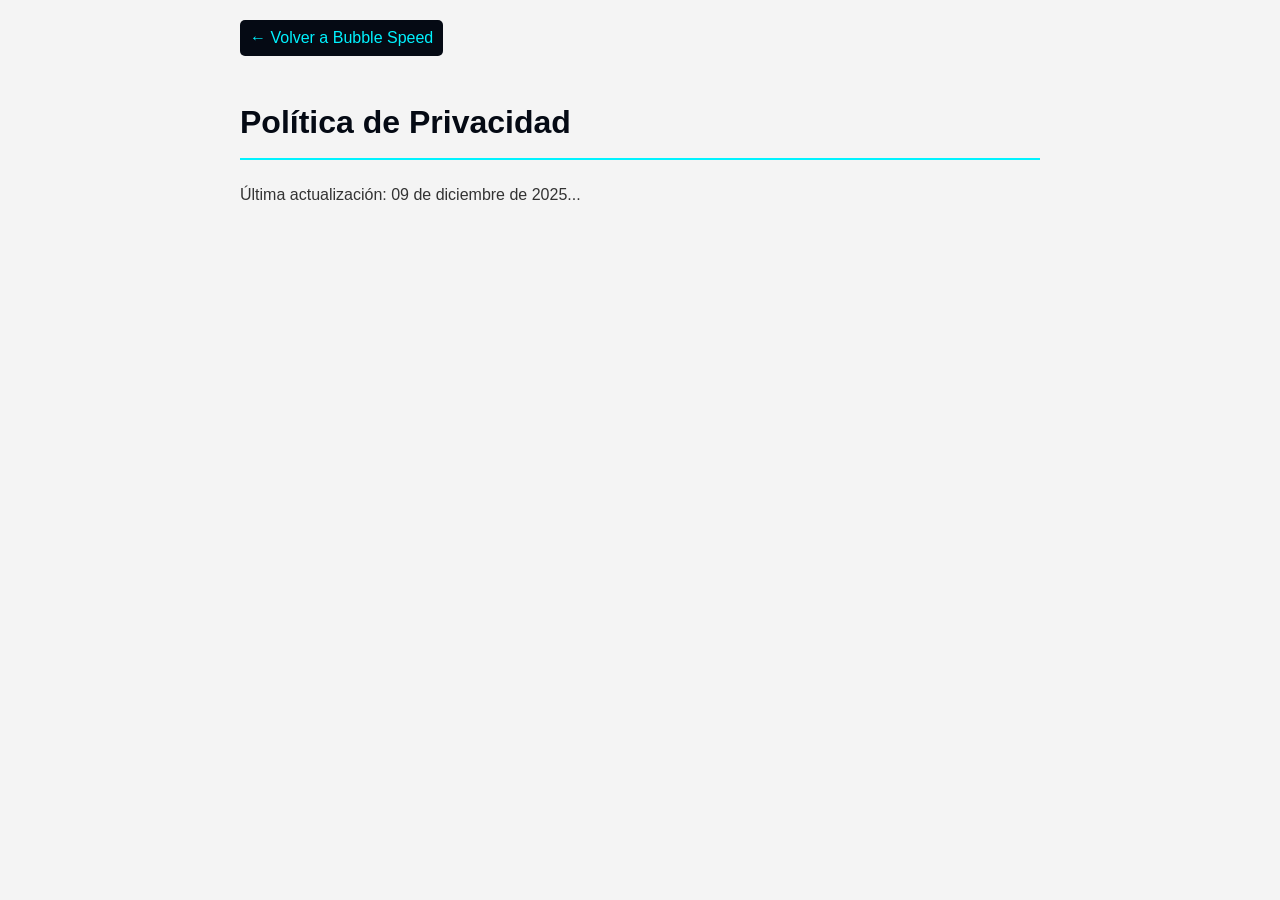
<file: privacy-policy.html>
<!DOCTYPE html>
<html lang="es">
<head>
    <meta charset="UTF-8">
    <title>Política de Privacidad - Bubble Speed</title>
    <style>
        body { font-family: sans-serif; line-height: 1.6; max-width: 800px; margin: 0 auto; padding: 20px; background: #f4f4f4; color: #333; }
        h1 { color: #050a14; border-bottom: 2px solid #00f3ff; padding-bottom: 10px; }
        .back-link { display: inline-block; margin-bottom: 20px; text-decoration: none; color: #00f3ff; background: #050a14; padding: 5px 10px; border-radius: 5px; }
    </style>
</head>
<body>
    <a href="index.html" class="back-link">← Volver a Bubble Speed</a>
    
    <h1>Política de Privacidad</h1>
    <p>Última actualización: 09 de diciembre de 2025...</p>
    </body>
</html>
</file>
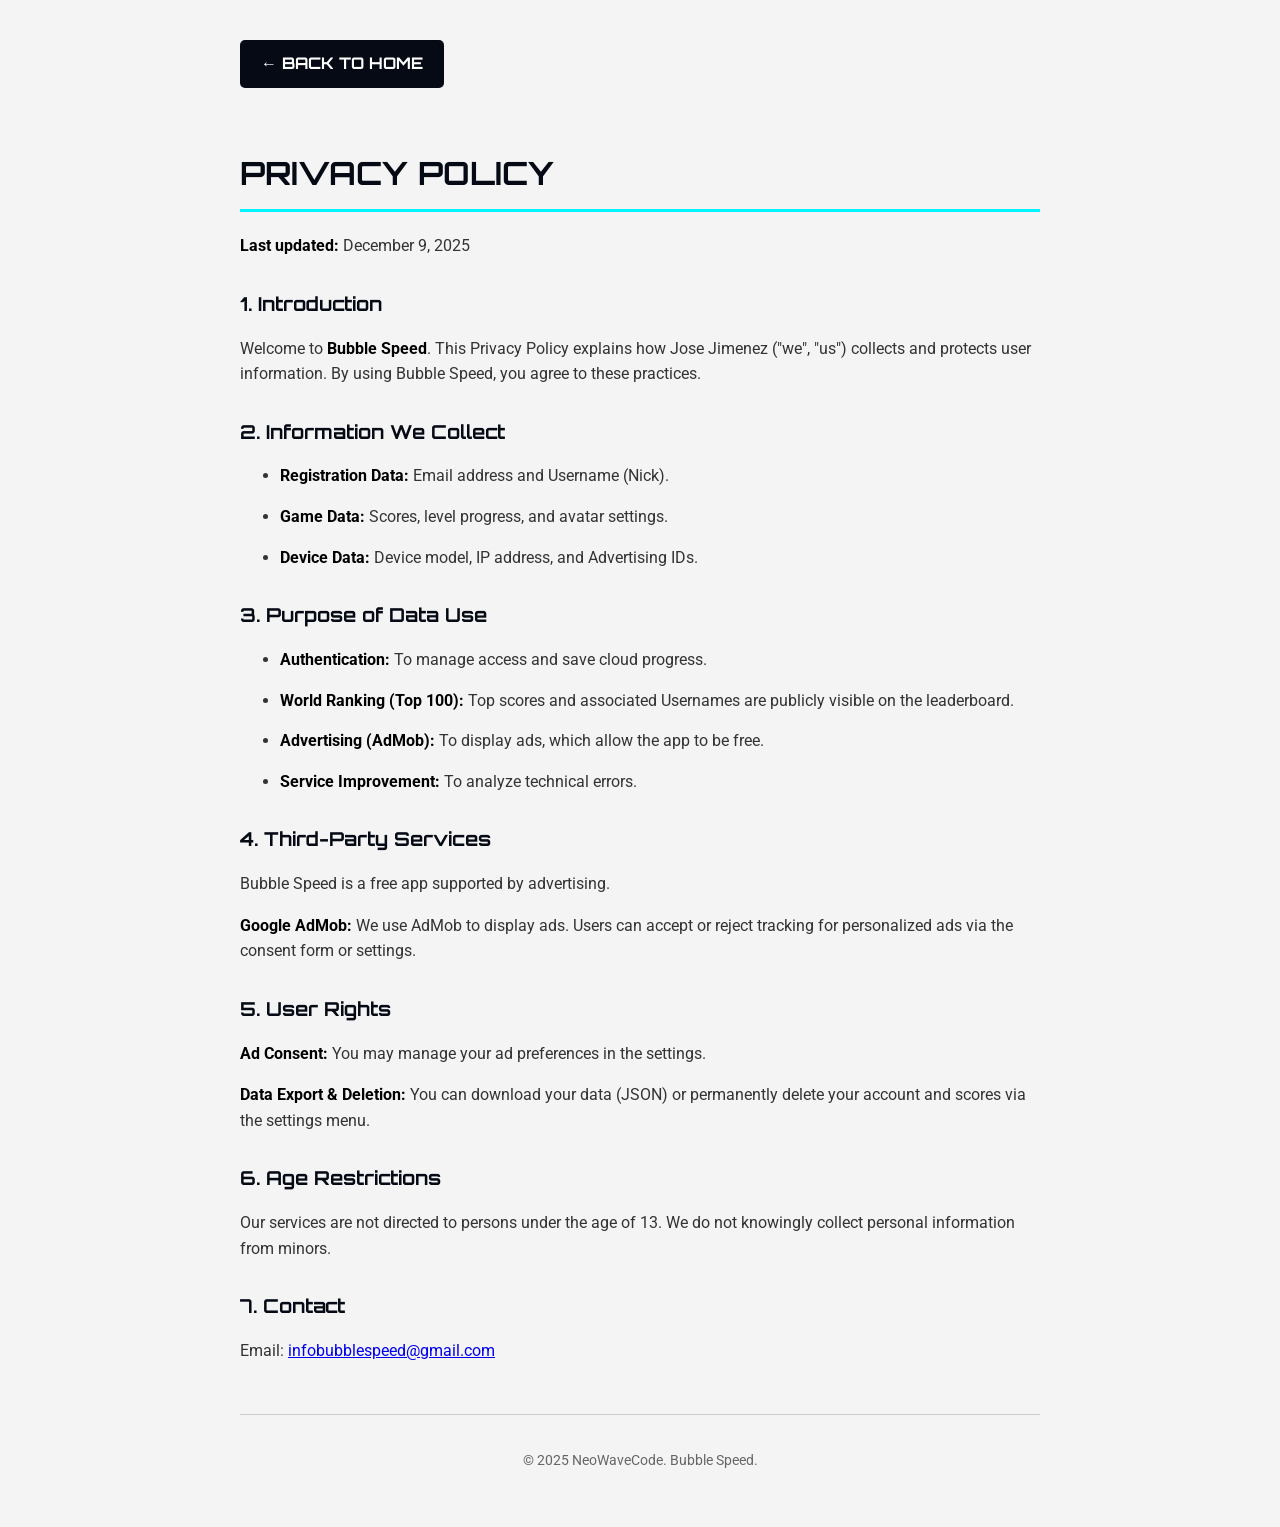
<file: privacy.html>
<!DOCTYPE html>
<html lang="en">
<head>
    <meta charset="UTF-8">
    <meta name="viewport" content="width=device-width, initial-scale=1.0">
    <title>Privacy Policy - Bubble Speed</title>
    <link href="https://fonts.googleapis.com/css2?family=Orbitron:wght@400;700&family=Roboto:wght@300;400;700&display=swap" rel="stylesheet">
    <style>
        body {
            font-family: 'Roboto', sans-serif;
            line-height: 1.6;
            max-width: 800px;
            margin: 0 auto;
            padding: 40px 20px;
            background: #f4f4f4;
            color: #333;
        }
        h1 {
            color: #050a14;
            border-bottom: 3px solid #00f3ff; /* Neon Blue */
            padding-bottom: 10px;
            font-family: 'Orbitron', sans-serif;
            margin-top: 40px;
        }
        h2 {
            color: #050a14;
            margin-top: 30px;
            font-family: 'Orbitron', sans-serif;
            font-size: 1.2rem;
        }
        p, li {
            margin-bottom: 15px;
        }
        strong {
            color: #000;
        }
        .back-link {
            display: inline-block;
            margin-bottom: 20px;
            text-decoration: none;
            color: #fff;
            background: #050a14;
            padding: 10px 20px;
            border-radius: 5px;
            font-weight: bold;
            font-family: 'Orbitron', sans-serif;
            border: 1px solid transparent;
            transition: 0.3s;
        }
        .back-link:hover {
            background: #000;
            border-color: #00f3ff;
            color: #00f3ff;
        }
        .footer-legal {
            margin-top: 50px;
            border-top: 1px solid #ccc;
            padding-top: 20px;
            font-size: 0.9rem;
            color: #666;
            text-align: center;
        }
    </style>
</head>
<body>

    <a href="index.html" class="back-link">← BACK TO HOME</a>

    <h1>PRIVACY POLICY</h1>
    <p><strong>Last updated:</strong> December 9, 2025</p>

    <h2>1. Introduction</h2>
    <p>Welcome to <strong>Bubble Speed</strong>. This Privacy Policy explains how Jose Jimenez ("we", "us") collects and protects user information. By using Bubble Speed, you agree to these practices.</p>

    <h2>2. Information We Collect</h2>
    <ul>
        <li><strong>Registration Data:</strong> Email address and Username (Nick).</li>
        <li><strong>Game Data:</strong> Scores, level progress, and avatar settings.</li>
        <li><strong>Device Data:</strong> Device model, IP address, and Advertising IDs.</li>
    </ul>

    <h2>3. Purpose of Data Use</h2>
    <ul>
        <li><strong>Authentication:</strong> To manage access and save cloud progress.</li>
        <li><strong>World Ranking (Top 100):</strong> Top scores and associated Usernames are publicly visible on the leaderboard.</li>
        <li><strong>Advertising (AdMob):</strong> To display ads, which allow the app to be free.</li>
        <li><strong>Service Improvement:</strong> To analyze technical errors.</li>
    </ul>

    <h2>4. Third-Party Services</h2>
    <p>Bubble Speed is a free app supported by advertising.</p>
    <p><strong>Google AdMob:</strong> We use AdMob to display ads. Users can accept or reject tracking for personalized ads via the consent form or settings.</p>

    <h2>5. User Rights</h2>
    <p><strong>Ad Consent:</strong> You may manage your ad preferences in the settings.</p>
    <p><strong>Data Export & Deletion:</strong> You can download your data (JSON) or permanently delete your account and scores via the settings menu.</p>

    <h2>6. Age Restrictions</h2>
    <p>Our services are not directed to persons under the age of 13. We do not knowingly collect personal information from minors.</p>

    <h2>7. Contact</h2>
    <p>Email: <a href="mailto:infobubblespeed@gmail.com">infobubblespeed@gmail.com</a></p>

    <div class="footer-legal">
        <p>&copy; 2025 NeoWaveCode. Bubble Speed.</p>
    </div>

</body>
</html>
</file>
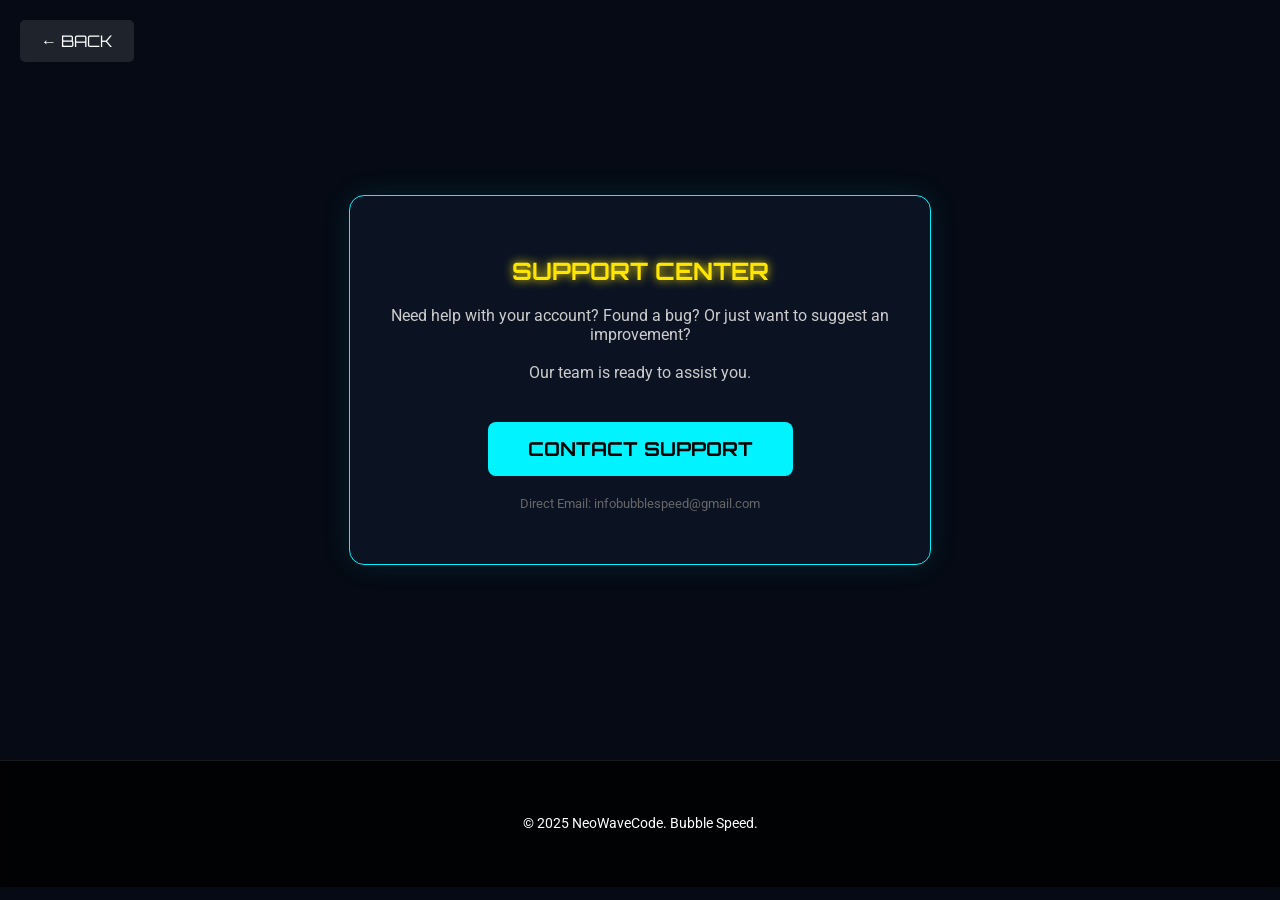
<file: support.html>
<!DOCTYPE html>
<html lang="en">
<head>
    <meta charset="UTF-8">
    <meta name="viewport" content="width=device-width, initial-scale=1.0">
    <title>Support - Bubble Speed</title>
    <link rel="stylesheet" href="style.css">
    <link href="https://fonts.googleapis.com/css2?family=Orbitron:wght@400;700&family=Roboto:wght@300;400&display=swap" rel="stylesheet">
    <style>
        /* Estilos específicos para centrar el contenido de soporte */
        .support-container {
            min-height: 80vh;
            display: flex;
            flex-direction: column;
            align-items: center;
            justify-content: center;
            text-align: center;
            padding: 20px;
        }
        .support-card {
            background: var(--card-bg);
            padding: 40px;
            border-radius: 15px;
            border: 1px solid var(--neon-blue);
            max-width: 500px;
            width: 100%;
            box-shadow: 0 0 30px rgba(0, 243, 255, 0.1);
        }
        .back-link {
            position: absolute;
            top: 20px;
            left: 20px;
            text-decoration: none;
            color: white;
            background: rgba(255, 255, 255, 0.1);
            padding: 10px 20px;
            border-radius: 5px;
            font-family: 'Orbitron', sans-serif;
            border: 1px solid transparent;
            transition: 0.3s;
        }
        .back-link:hover {
            border-color: var(--neon-yellow);
            color: var(--neon-yellow);
        }
        .btn-big-support {
            display: inline-block;
            margin-top: 20px;
            padding: 15px 40px;
            font-size: 1.2rem;
            text-decoration: none;
            background: var(--neon-blue);
            color: #000;
            border-radius: 8px;
            font-weight: bold;
            font-family: 'Orbitron', sans-serif;
            transition: 0.3s;
        }
        .btn-big-support:hover {
            background: white;
            box-shadow: 0 0 20px white;
            transform: scale(1.05);
        }
    </style>
</head>
<body>

    <div class="bg-overlay"></div>

    <a href="index.html" class="back-link">← BACK</a>

    <section class="support-container">
        <div class="support-card">
            <h1 class="neon-yellow">SUPPORT CENTER</h1>
            <p style="color: #ccc; margin: 20px 0;">
                Need help with your account? Found a bug? Or just want to suggest an improvement?
                <br><br>
                Our team is ready to assist you.
            </p>
            
            <a href="mailto:infobubblespeed@gmail.com" class="btn-big-support">
                CONTACT SUPPORT
            </a>
            
            <p style="font-size: 0.8rem; color: #666; margin-top: 20px;">
                Direct Email: infobubblespeed@gmail.com
            </p>
        </div>
    </section>

    <footer>
        <p>&copy; 2025 NeoWaveCode. Bubble Speed.</p>
    </footer>

</body>
</html>
</file>
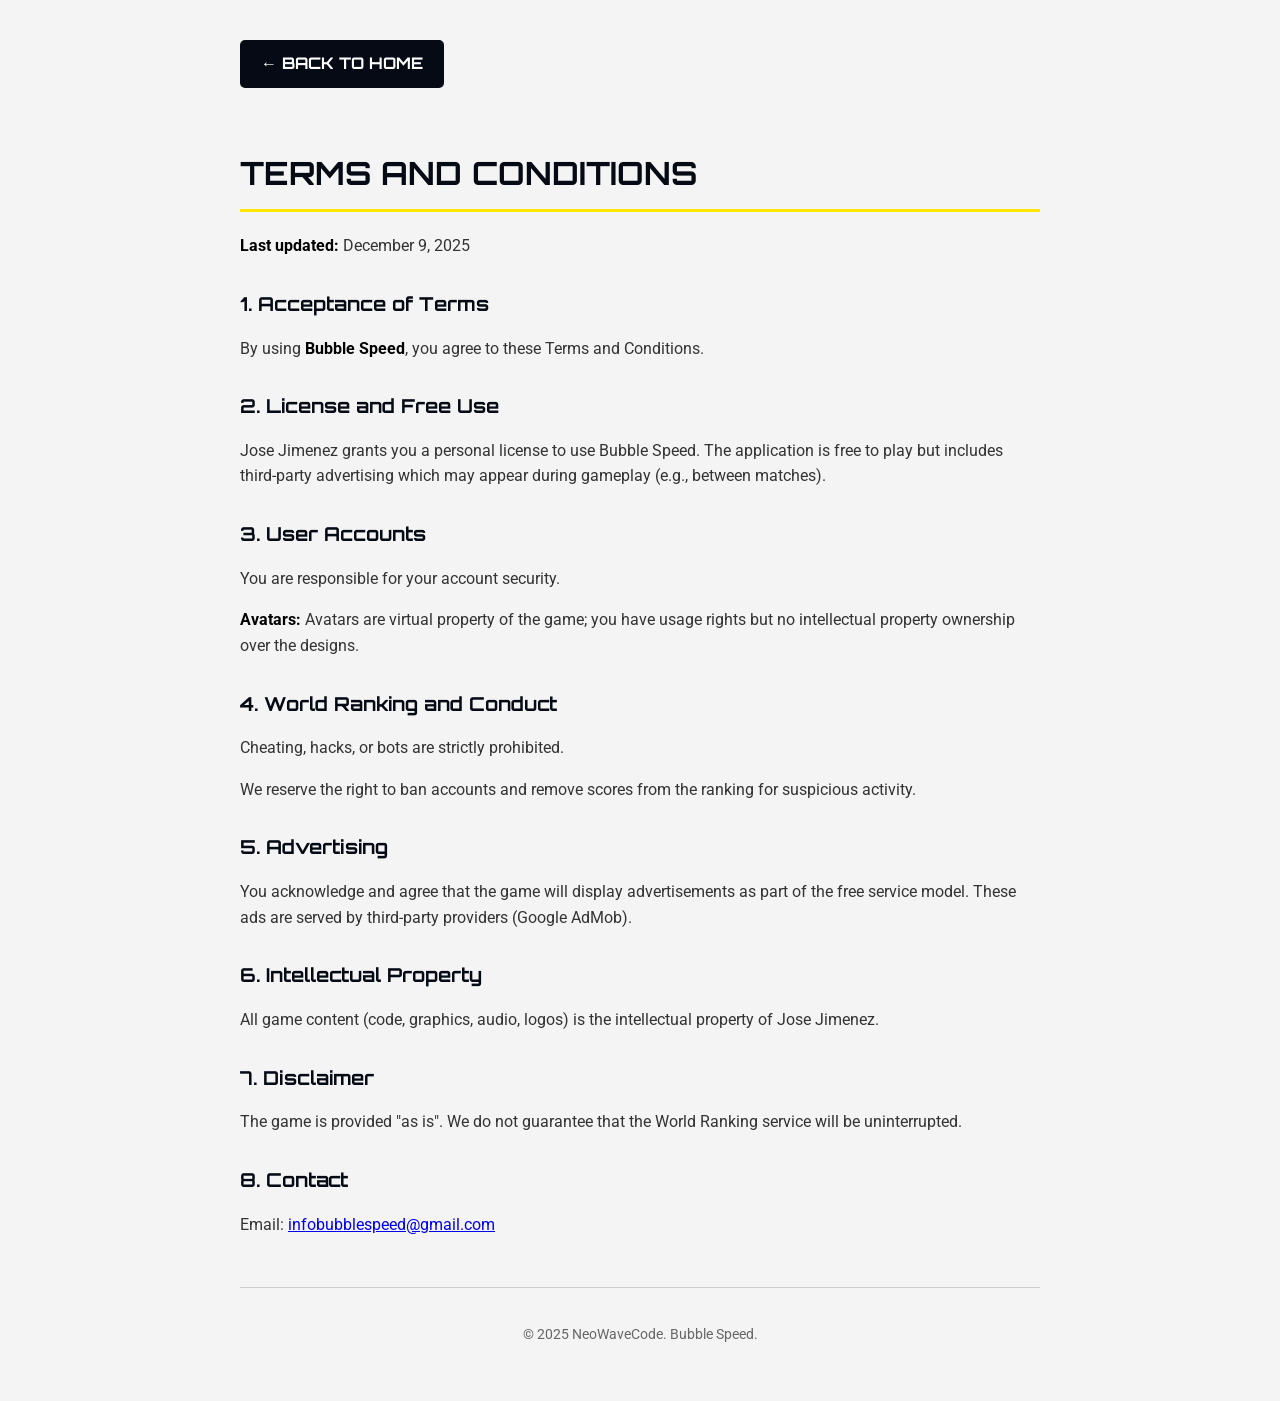
<file: terms.html>
<!DOCTYPE html>
<html lang="en">
<head>
    <meta charset="UTF-8">
    <meta name="viewport" content="width=device-width, initial-scale=1.0">
    <title>Terms & Conditions - Bubble Speed</title>
    <link href="https://fonts.googleapis.com/css2?family=Orbitron:wght@400;700&family=Roboto:wght@300;400;700&display=swap" rel="stylesheet">
    <style>
        body {
            font-family: 'Roboto', sans-serif;
            line-height: 1.6;
            max-width: 800px;
            margin: 0 auto;
            padding: 40px 20px;
            background: #f4f4f4;
            color: #333;
        }
        h1 {
            color: #050a14;
            border-bottom: 3px solid #ffe600; /* Neon Yellow */
            padding-bottom: 10px;
            font-family: 'Orbitron', sans-serif;
            margin-top: 40px;
        }
        h2 {
            color: #050a14;
            margin-top: 30px;
            font-family: 'Orbitron', sans-serif;
            font-size: 1.2rem;
        }
        p, li {
            margin-bottom: 15px;
        }
        strong {
            color: #000;
        }
        .back-link {
            display: inline-block;
            margin-bottom: 20px;
            text-decoration: none;
            color: #fff;
            background: #050a14;
            padding: 10px 20px;
            border-radius: 5px;
            font-weight: bold;
            font-family: 'Orbitron', sans-serif;
            border: 1px solid transparent;
            transition: 0.3s;
        }
        .back-link:hover {
            background: #000;
            border-color: #ffe600;
            color: #ffe600;
        }
        .footer-legal {
            margin-top: 50px;
            border-top: 1px solid #ccc;
            padding-top: 20px;
            font-size: 0.9rem;
            color: #666;
            text-align: center;
        }
    </style>
</head>
<body>

    <a href="index.html" class="back-link">← BACK TO HOME</a>

    <h1>TERMS AND CONDITIONS</h1>
    <p><strong>Last updated:</strong> December 9, 2025</p>

    <h2>1. Acceptance of Terms</h2>
    <p>By using <strong>Bubble Speed</strong>, you agree to these Terms and Conditions.</p>

    <h2>2. License and Free Use</h2>
    <p>Jose Jimenez grants you a personal license to use Bubble Speed. The application is free to play but includes third-party advertising which may appear during gameplay (e.g., between matches).</p>

    <h2>3. User Accounts</h2>
    <p>You are responsible for your account security.</p>
    <p><strong>Avatars:</strong> Avatars are virtual property of the game; you have usage rights but no intellectual property ownership over the designs.</p>

    <h2>4. World Ranking and Conduct</h2>
    <p>Cheating, hacks, or bots are strictly prohibited.</p>
    <p>We reserve the right to ban accounts and remove scores from the ranking for suspicious activity.</p>

    <h2>5. Advertising</h2>
    <p>You acknowledge and agree that the game will display advertisements as part of the free service model. These ads are served by third-party providers (Google AdMob).</p>

    <h2>6. Intellectual Property</h2>
    <p>All game content (code, graphics, audio, logos) is the intellectual property of Jose Jimenez.</p>

    <h2>7. Disclaimer</h2>
    <p>The game is provided "as is". We do not guarantee that the World Ranking service will be uninterrupted.</p>

    <h2>8. Contact</h2>
    <p>Email: <a href="mailto:infobubblespeed@gmail.com">infobubblespeed@gmail.com</a></p>

    <div class="footer-legal">
        <p>&copy; 2025 NeoWaveCode. Bubble Speed.</p>
    </div>

</body>
</html>
</file>
<file: style.css>
:root {
    --bg-color: #050a14;
    --neon-blue: #00f3ff;
    --neon-yellow: #ffe600;
    --text-color: #ffffff;
    --card-bg: rgba(15, 23, 42, 0.7);
    /* More transparent for glassmorphism */
    --section-bg: rgba(8, 15, 31, 0.6);
}

body {
    margin: 0;
    font-family: 'Roboto', sans-serif;
    background-color: var(--bg-color);
    color: var(--text-color);
    overflow-x: hidden;
    position: relative;
    /* Context for absolute canvas */
}

/* Background Canvas */
#bgCanvas {
    position: fixed;
    top: 0;
    left: 0;
    width: 100%;
    height: 100%;
    z-index: -1;
    pointer-events: none;
}

h1,
h2,
h3,
.logo,
.btn-nav,
.store-button strong {
    font-family: 'Orbitron', sans-serif;
    text-transform: uppercase;
}

/* Efectos de Texto Neón */
.neon-blue {
    color: var(--neon-blue);
    text-shadow: 0 0 10px var(--neon-blue);
}

.neon-yellow {
    color: var(--neon-yellow);
    text-shadow: 0 0 10px var(--neon-yellow);
}

/* HEADER */
header {
    width: 100%;
    box-sizing: border-box;
    padding: 20px 50px;
    border-bottom: 1px solid rgba(0, 243, 255, 0.2);
    position: relative;
    z-index: 10;
    background: rgba(5, 10, 20, 0.8);
    /* Semi-transparent header */
    backdrop-filter: blur(5px);
}

.header-container {
    display: flex;
    justify-content: space-between;
    align-items: center;
    width: 100%;
}

.logo {
    font-size: 1.8rem;
    font-weight: bold;
    letter-spacing: 2px;
    flex-shrink: 0;
    display: flex;
    align-items: center;
    gap: 15px;
}

.app-logo {
    height: 50px;
    width: auto;
    object-fit: contain;
    filter: drop-shadow(0 0 8px rgba(0, 243, 255, 0.4));
}

.nav-right {
    display: flex;
    align-items: center;
    flex-shrink: 0;
}

#language-selector {
    background: rgba(0, 0, 0, 0.7);
    color: white;
    border: 1px solid var(--neon-blue);
    padding: 5px 10px;
    border-radius: 5px;
    font-family: 'Roboto', sans-serif;
    cursor: pointer;
    outline: none;
}

#language-selector:hover {
    box-shadow: 0 0 10px var(--neon-blue);
}

/* Hero Section */
.hero {
    display: flex;
    align-items: center;
    justify-content: space-around;
    padding: 80px 50px;
    flex-wrap: wrap;
    text-align: left;
    min-height: 80vh;
    /* Occupy most of the screen */
}

.hero-content h1 {
    font-size: 3.5rem;
    line-height: 1.1;
    margin-bottom: 20px;
}

.hero-content p {
    font-size: 1.2rem;
    color: #ccc;
    max-width: 500px;
    margin-bottom: 30px;
}

.cta-buttons {
    display: flex;
    gap: 15px;
}

.store-button {
    text-decoration: none;
    padding: 10px 25px;
    border-radius: 8px;
    border: 1px solid var(--neon-blue);
    color: white;
    display: flex;
    flex-direction: column;
    align-items: flex-start;
    transition: 0.3s;
    background: rgba(0, 243, 255, 0.05);
    backdrop-filter: blur(2px);
}

.store-button span {
    font-size: 0.7rem;
}

.store-button strong {
    font-size: 1.2rem;
}

.store-button:hover {
    background: var(--neon-blue);
    color: black;
    box-shadow: 0 0 20px var(--neon-blue);
}

/* Placeholder Móvil */
.phone-mockup {
    width: 260px;
    height: 520px;
    border: 4px solid var(--neon-yellow);
    border-radius: 30px;
    overflow: hidden;
    position: relative;
    box-shadow: 0 0 30px rgba(255, 230, 0, 0.2);
    background: #000;
    margin-top: 20px;
}

.video-screen {
    width: 100%;
    height: 100%;
    object-fit: cover;
    border-radius: 26px;
    display: block;
}

/* NEW Sections Structure */
.content-section {
    padding: 80px 50px;
    position: relative;
    z-index: 1;
    /* Above background */
}

.content-section:nth-child(even) {
    background: var(--section-bg);
    backdrop-filter: blur(5px);
    border-top: 1px solid rgba(255, 255, 255, 0.05);
    border-bottom: 1px solid rgba(255, 255, 255, 0.05);
}

.section-container {
    max-width: 1200px;
    /* Constrain width for large screens */
    margin: 0 auto;
    display: flex;
    align-items: center;
    gap: 50px;
    justify-content: center;
    flex-wrap: wrap;
}

.section-text {
    flex: 1;
    min-width: 300px;
}

.section-image {
    flex: 1;
    min-width: 300px;
    display: flex;
    justify-content: center;
}

.section-image img {
    max-width: 100%;
    border-radius: 15px;
    box-shadow: 0 0 20px rgba(0, 243, 255, 0.2);
    border: 1px solid rgba(0, 243, 255, 0.3);
}

.reverse {
    flex-direction: row-reverse;
}

h2 {
    font-size: 2.5rem;
    margin-bottom: 20px;
    color: var(--neon-yellow);
}

.content-section p {
    font-size: 1.1rem;
    line-height: 1.6;
    color: #ddd;
    margin-bottom: 20px;
}

/* Main Info Grid (3 Columns) */
.info-grid {
    display: flex;
    justify-content: center;
    gap: 40px;
    flex-wrap: wrap;
    max-width: 1400px;
    margin: 0 auto;
}

.info-col {
    flex: 1;
    min-width: 300px;
    /* Force wrap on small screens */
    background: var(--card-bg);
    padding: 40px;
    border-radius: 20px;
    border: 1px solid rgba(255, 255, 255, 0.05);
    backdrop-filter: blur(10px);
    transition: 0.3s;
    display: flex;
    flex-direction: column;
}

.info-col:hover {
    transform: translateY(-5px);
    border-color: var(--neon-blue);
    box-shadow: 0 0 25px rgba(0, 243, 255, 0.1);
}

.info-col h2 {
    font-size: 1.8rem;
    margin-bottom: 20px;
    min-height: 60px;
    /* Align titles */
}

/* Ranking Badge Placeholder */
.ranking-badge {
    margin-top: auto;
    align-self: center;
    width: 120px;
    height: 120px;
    border-radius: 50%;
    border: 3px solid var(--neon-yellow);
    display: flex;
    align-items: center;
    justify-content: center;
    box-shadow: 0 0 20px rgba(255, 230, 0, 0.3);
}

.ranking-badge span {
    font-family: 'Orbitron', sans-serif;
    color: var(--neon-yellow);
    font-size: 1.2rem;
    font-weight: bold;
    text-shadow: 0 0 5px var(--neon-yellow);
}

/* Features Grid (Modified) */
.features-grid-section {
    text-align: center;
    padding: 80px 20px;
}

.feature-grid {
    display: flex;
    justify-content: center;
    gap: 30px;
    flex-wrap: wrap;
    margin-top: 40px;
}

.card {
    background: var(--card-bg);
    padding: 30px;
    border-radius: 15px;
    width: 250px;
    border: 1px solid rgba(255, 255, 255, 0.1);
    transition: 0.3s;
    backdrop-filter: blur(10px);
}

.card:hover {
    transform: translateY(-10px);
    border-color: var(--neon-blue);
    box-shadow: 0 0 20px rgba(0, 243, 255, 0.2);
}

.card h3 {
    color: var(--neon-blue);
    margin-bottom: 15px;
}

/* Mode List */
.mode-list {
    list-style: none;
    padding: 0;
    margin: 20px 0;
}

.mode-list li {
    margin: 10px 0;
    padding-left: 20px;
    position: relative;
    font-size: 1.1rem;
    color: #ccc;
}

.mode-list li::before {
    content: "►";
    color: var(--neon-yellow);
    position: absolute;
    left: 0;
    font-size: 0.8rem;
    top: 4px;
}

/* Footer */
footer {
    text-align: center;
    padding: 40px;
    border-top: 1px solid rgba(255, 255, 255, 0.1);
    font-size: 0.9rem;
    background: rgba(0, 0, 0, 0.8);
    backdrop-filter: blur(5px);
    position: relative;
    z-index: 10;
}

.footer-links {
    margin-bottom: 20px;
}

.footer-links a {
    color: #888;
    margin: 0 10px;
    text-decoration: none;
}

.footer-links a:hover {
    color: var(--neon-blue);
}

/* Responsive */
@media (max-width: 768px) {
    header {
        padding: 15px 20px;
    }

    .hero {
        text-align: center;
        justify-content: center;
        padding: 60px 20px;
    }

    .hero-content h1 {
        font-size: 2.5rem;
    }

    .cta-buttons {
        justify-content: center;
    }

    .content-section {
        padding: 50px 20px;
        text-align: center;
    }

    .info-grid {
        gap: 20px;
    }

    .info-col {
        min-width: 100%;
    }
}
</file>
